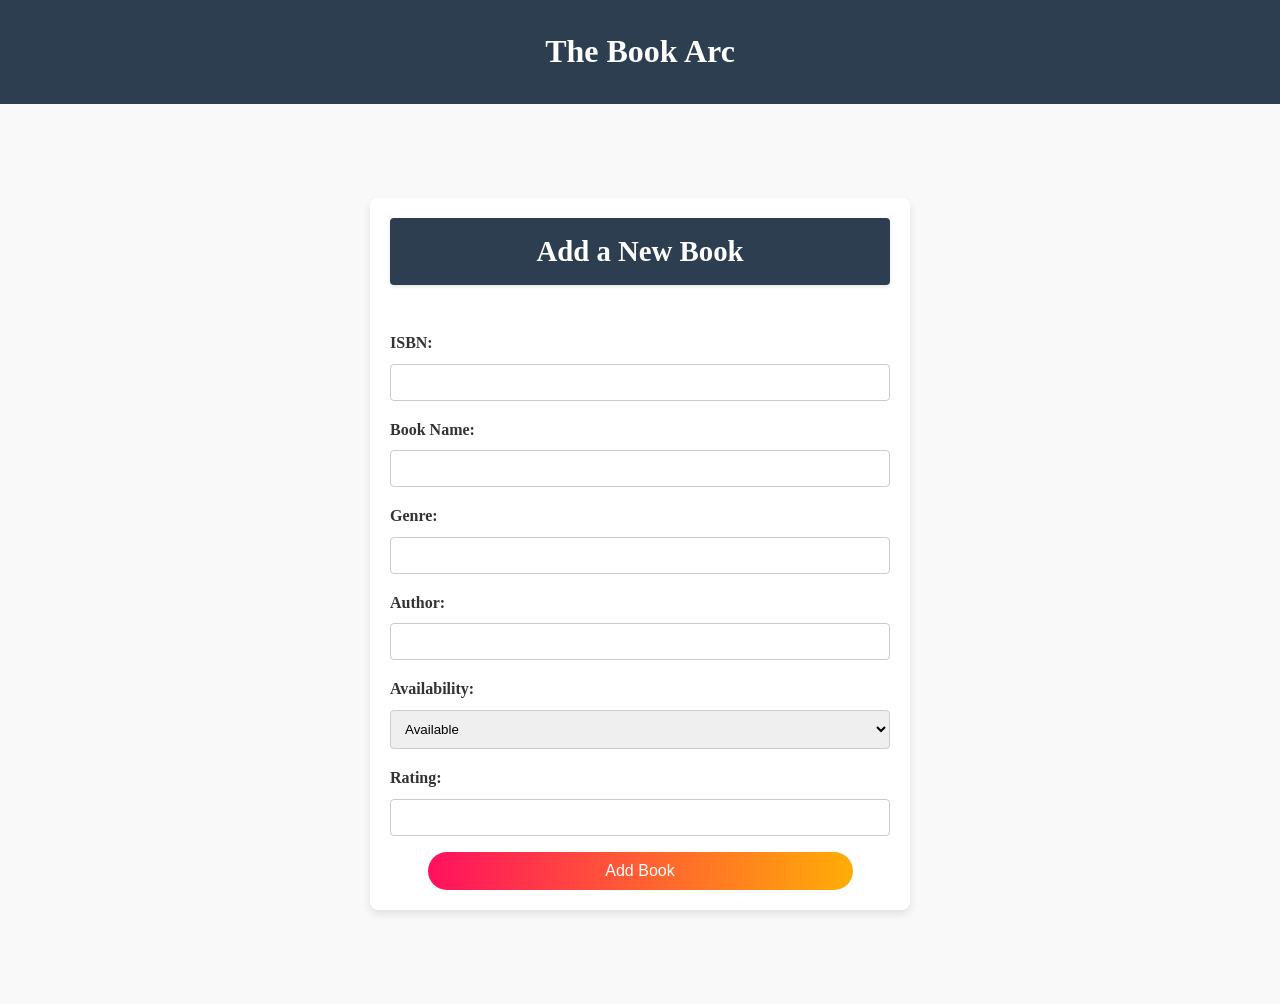
<file: templates/add_book.html>
<!DOCTYPE html>
<html lang="en">
  <head>
    <meta charset="UTF-8" />
    <meta name="viewport" content="width=device-width, initial-scale=1.0" />
    <link rel="stylesheet" href="/static/style.css" />
    <title>Add A New book</title>
  </head>
  <body>
    <header>
      <h1>The Book Arc</h1>
    </header>
    <main>
      <section class="add-book-section">
        <form action="/add_book" method="POST" class="add-book-form">
          <div class="form-header">
            <header>Add a New Book</header>
          </div>
          <br />
          <label for="isbn">ISBN:</label>
          <input type="text" id="isbn" name="isbn" required />

          <label for="book_name">Book Name:</label>
          <input type="text" id="book_name" name="book_name" required />

          <label for="book_name">Genre:</label>
          <input type="text" id="genre" name="genre" required />

          <label for="author">Author:</label>
          <input type="text" id="author" name="author" required />

          <label for="availability">Availability:</label>
          <select id="availability" name="availability" required>
            <option value="1">Available</option>
            <option value="0">Not Available</option>
          </select>

          <label for="rating">Rating:</label>
          <input
            type="number"
            id="rating"
            name="rating"
            step="0.1"
            min="0"
            max="5"
            required
          />

          <button type="submit" class="btn save-btn">Add Book</button>
        </form>
      </section>
    </main>
  </body>
</html>
</file>
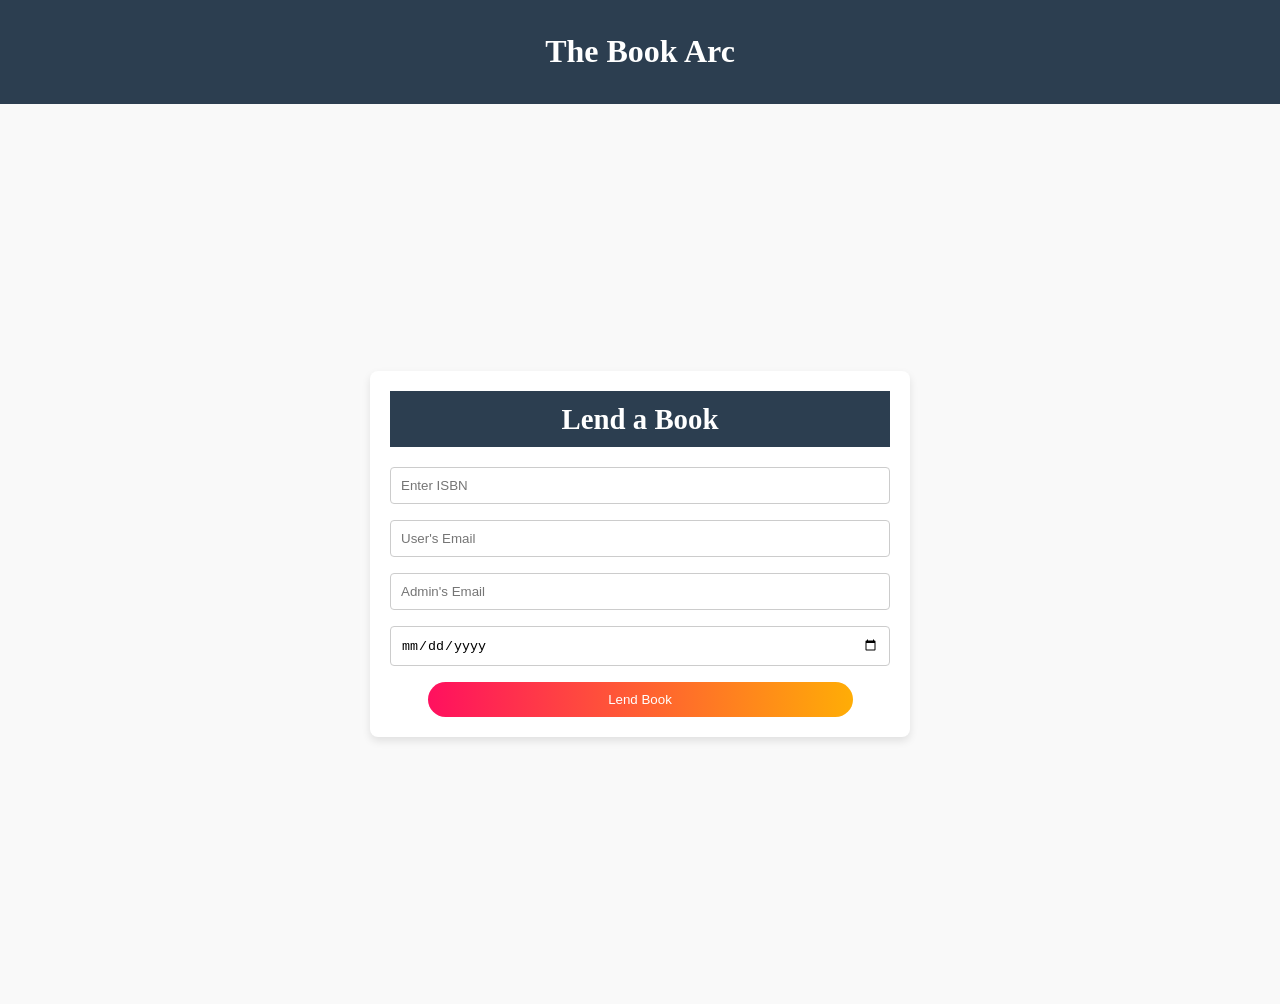
<file: templates/lend_book.html>
<!DOCTYPE html>
<html lang="en">
  <head>
    <meta charset="UTF-8" />
    <meta name="viewport" content="width=device-width, initial-scale=1.0" />
    <link rel="stylesheet" href="/static/style.css" />
  </head>
  <body>
    <header>
      <h1>The Book Arc</h1>
    </header>
    <main>
      <section class="lend-book-section">
        <form method="POST" action="/lend_book" class="lend-book-form">
          <header>Lend a Book</header>
          <input type="text" name="isbn" placeholder="Enter ISBN" required />
          <input
            type="email"
            name="user_email"
            placeholder="User's Email"
            required
          />
          <input
            type="email"
            name="admin_email"
            placeholder="Admin's Email"
            required
          />
          <input type="date" name="lend_date" required />
          <button type="submit" class="submit-btn">Lend Book</button>
        </form>
      </section>
    </main>
  </body>
</html>
</file>
<file: static/style.css>
/* General Body Styling */
 body {
    margin: 0;
    font-family: Arial, sans-serif;
    background-color: #f9f9f9;
    color: #333;
    line-height: 1.6;
}

/* Header */
header {
    text-align: center;
    padding: 5px;
    background-color: #2c3e50; /* Matches the form header */
    color: white;
    font-size: 1rem;
    font-weight: bold;
}



/* Login Page Section */
.login-section {
    display: flex;
    justify-content: center; /* Centers horizontally */
    align-items: center; /* Centers vertically */
    height: 100vh; /* Full viewport height */
    background-color: #f9f9f9;
}

/* Login Form */
.login-form {
    width: 100%;
    max-width: 500px; /* Limits the maximum width of the form */
    padding: 20px;
    background-color: white; /* White background */
    border-radius: 8px; /* Rounded corners */
    box-shadow: 0 4px 8px rgba(0, 0, 0, 0.1); /* Subtle shadow for depth */
    text-align: left; /* Aligns text to the left */
}

/* Form Header */
.login-form header {
    text-align: center; /* Centers the header text */
    font-size: 1.8rem; /* Matches the header text size */
    font-weight: bold; /* Ensures the text is bold */
    color: white; /* Matches the white text of the 'Lend a Book' header */
    margin: 0 0 20px; /* Adds space below the header */
    padding: 10px; /* Adds padding inside the header */
    background-color: #2c3e50; /* Dark blue/gray background similar to 'Lend a Book' */
    border-radius: 4px; /* Rounds the corners */
    box-shadow: 0 2px 4px rgba(0, 0, 0, 0.1); /* Adds subtle shadow for depth */
}

/* Input Fields */
.login-form label {
    display: block;
    margin-bottom: 8px;
    font-weight: bold;
    color: #2c3e50; /* Matches the header for consistency */
}

.login-form input {
    display: block;
    width: 100%;
    padding: 10px;
    margin-bottom: 16px;
    border: 1px solid #ccc;
    border-radius: 4px;
    box-sizing: border-box; /* Ensures padding is included in width */
}

/* Submit Button */
.login-btn {
    background:linear-gradient(to right, #ff105f, #ffad06);
    color: white; /* White text */
    font-size: 16px;
    padding: 10px 20px;
    border: none;
    border-radius: 4px;
    cursor: pointer;
    text-align: center;
    display: block;
    width: 100%; /* Full width button */
    font-weight: bold;
}

.login-btn:hover {
    background: linear-gradient(to right, #ff105f, #ffad06);
 /* Slightly darker gradient on hover */
}

/* Center Text (For the Sign-Up Link) */
.text-center {
    text-align: center;
    font-size: 14px;
    margin-top: 10px;
}

.text-center a {
    color: #ff7e5f; /* Match gradient for consistency */
    text-decoration: none;
}

.text-center a:hover {
    text-decoration: underline; /* Adds underline on hover */
}


/* Books Section */
.books {
    padding: 2rem;
    max-width: 1200px;
    margin: auto;
}

.books_box h1 {
    margin-bottom: 1rem;
    background-color: #2c3e50;
    color: #ecf0f1;
    font-size: 2rem;
    text-align: center;
}

.books_table {
    width: 100%;
    border-collapse: collapse;
    margin-top: 1rem;
    background: #fff;
    box-shadow: 0 4px 6px rgba(0, 0, 0, 0.1);
}

.books_table thead {
    background-color:  #007bff;
    color: #fff;
}

.books_table th, .books_table td {
    text-align: left;
    padding: 0.75rem;
    border: 1px solid #ddd;
}

.books_table tbody tr:nth-child(odd) {
    background-color: #f9f9f9;
}

.books_table tbody tr:hover {
    background-color: #f1f1f1;
}

.books_table td {
    color: #333;
}

.books_table th {
    font-weight: bold;
}

/* Responsive Design */
@media (max-width: 768px) {
    .books {
        padding: 1rem;
    }

    .books_table td, .books_table th {
        padding: 0.5rem;
    }
}

body {
    font-family: 'Georgia', serif;
    background-color: #f4f4f4;
    color: #333;
    margin: 0;
    padding: 0;
}



header h1 a {
    color: #ecf0f1;
    text-decoration: none;
}

.books_box {
    margin: 30px auto;
    max-width: 900px;
    background-color: #fff;
    box-shadow: 0 4px 8px rgba(0, 0, 0, 0.2);
    padding: 20px;
    border-radius: 8px;
}

.books_table {
    width: 100%;
    border-collapse: collapse;
}

.books_table th,
.books_table td {
    border: 1px solid #ddd;
    padding: 12px;
    text-align: left;
}

.books_table th {
    background-color: #2c3e50;
    color: white;
}

.books_table tr:nth-child(even) {
    background-color: #f9f9f9;
}

.books_table tr:hover {
    background-color: #f1f1f1;
}
.btn {
    font-size: 16px;
    padding: 5px 10px;
    margin: 0 5px;
    border: none;
    border-radius: 4px;
    cursor: pointer;
    color: white;
}

.update-btn {
    background-color: #4CAF50; /* Green */
}

.update-btn:hover {
    background-color: #45a049;
}

.delete-btn {
    background-color: #f44336; /* Red */
}

.delete-btn:hover {
    background-color: #e53935;
}

/* Container for Action Buttons */
.action-buttons-container {
    display: flex;
    justify-content: space-between; /* Ensures buttons are spaced out */
    align-items: center;
    margin: 10px 0;
}

/* Lend Book Button */
.lend-book-container {
    text-align: left;
}

.lend-book-btn {
    background-color: #2c3e50;
    color: white;
    font-size: 16px;
    padding: 10px 20px;
    border: none;
    border-radius: 4px;
    cursor: pointer;
    text-decoration: none;
}

.lend-book-btn:hover {
    background-color:  #2c3e50;
}
/* Add Book Button (No changes to existing styles) */
.add-book-container {
    text-align: right;
}

.add-book-btn { 
    background-color:#2c3e50;
    color: white;
    font-size: 16px;
    padding: 10px 20px;
    border: none;
    border-radius: 4px;
    cursor: pointer;
    text-decoration: none;
}

.add-book-btn:hover {
    background-color: #2c3e50;
}



/* Modal Styling */
.modal {
    display: none; /* Hidden by default */
    position: fixed;
    z-index: 1;
    left: 0;
    top: 0;
    width: 100%;
    height: 100%;
    overflow: auto;
    background-color: rgba(0, 0, 0, 0.4);
}

.modal-content {
    background-color: #fefefe;
    margin: 10% auto;
    padding: 20px;
    border: 1px solid #888;
    width: 50%;
    border-radius: 8px;
}

.close-btn {
    color: #aaa;
    float: right;
    font-size: 28px;
    font-weight: bold;
    cursor: pointer;
}

.close-btn:hover,
.close-btn:focus {
    color: black;
    text-decoration: none;
    cursor: pointer;
}

.save-btn {
    background-color: #28a745; /* Green */
    color: white;
    border: none;
    padding: 10px 20px;
    cursor: pointer;
    border-radius: 4px;
}

.save-btn:hover {
    background-color: #218838;
}


.add-book-section {
    display: flex;
    justify-content: center; /* Centers horizontally */
    align-items: center; /* Centers vertically */
    height: 100vh; /* Full viewport height */
    background-color: #f9f9f9; /* Matches lend book section background */
}

.add-book-form {
    width: 100%;
    max-width: 500px; /* Matches the width of the lend-book form */
    padding: 20px;
    background-color: white;
    border-radius: 8px; /* Consistent rounded corners */
    box-shadow: 0 4px 8px rgba(0, 0, 0, 0.1); /* Matches lend-book form shadow */
    text-align: left;
}

/* Form Header */
.add-book-form header {
    text-align: center; /* Centers the header text */
    font-size: 1.8rem; /* Matches the header text size */
    font-weight: bold; /* Ensures the text is bold */
    color: white; /* Matches the white text of the 'Lend a Book' header */
    margin: 0 0 20px; /* Adds space below the header */
    padding: 10px; /* Adds padding inside the header */
    background-color: #2c3e50; /* Dark blue/gray background similar to 'Lend a Book' */
    border-radius: 4px; /* Rounds the corners */
    box-shadow: 0 2px 4px rgba(0, 0, 0, 0.1); /* Adds subtle shadow for depth */
}

/* Input Fields */
.add-book-form label {
    display: block;
    margin-bottom: 8px;
    font-weight: bold; /* Bold labels for consistency */
}

.add-book-form input,
.add-book-form select {
    display: block;
    width: 100%;
    padding: 10px;
    margin-bottom: 16px;
    border: 1px solid #ccc;
    border-radius: 4px; /* Matches lend-book input style */
    box-sizing: border-box; /* Ensures padding is included in width */
}

/* Save Button */
.save-btn {
    width: 85%;
    padding: 10px 30px;
    cursor: pointer;
    display: block;
    margin: auto;
    background: linear-gradient(to right, #ff105f, #ffad06);
    border: 0;
    outline: none;
    border-radius: 30px;
}

.save-btn:hover {
    background-color: linear-gradient(to right, #ff105f, #ffad06);
}

.delete-btn {
    background-color: #dc3545; /* Red */
    color: white;
    font-size: 14px;
    padding: 5px 10px;
    border: none;
    border-radius: 4px;
    cursor: pointer;
}

.delete-btn:hover {
    background-color: #c82333;
}

/* Lend Book Section */
.lend-book-section {
    display: flex;
    justify-content: center; /* Centers horizontally */
    align-items: center; /* Centers vertically */
    height: 100vh; /* Full viewport height */
    background-color: #f9f9f9;
}

/* Lend Book Form */
.lend-book-form {
    width: 100%;
    max-width: 500px; /* Limits the maximum width of the form */
    padding: 20px;
    background-color: white;
    border-radius: 8px;
    box-shadow: 0 4px 8px rgba(0, 0, 0, 0.1);
    text-align: left;
}

/* Form Header */
.lend-book-form header {
    text-align: center; /* Centers the header text */
    font-size: 1.8rem; /* Makes the header text slightly larger */
    font-weight: bold; /* Ensures the text is bold */
    color: white; /* Dark gray for better readability */
    margin-bottom: 20px; /* Adds space below the header */
}

/* Input Fields */
.lend-book-form label {
    display: block;
    margin-bottom: 8px;
    font-weight: bold;
}

.lend-book-form input {
    display: block;
    width: 100%;
    padding: 10px;
    margin-bottom: 16px;
    border: 1px solid #ccc;
    border-radius: 4px;
    box-sizing: border-box; /* Ensures padding is included in width */
}

/* Submit Button */
.submit-btn {
    width: 85%;
    padding: 10px 30px;
    cursor: pointer;
    display: block;
    margin: auto;
    color: white;
    background: linear-gradient(to right, #ff105f, #ffad06);
    border: 0;
    outline: none;
    border-radius: 30px;
}

.submit-btn:hover {
    background-color: linear-gradient(to right, #ff105f, #ffad06);
}

/* For Search Page */
.allpage {
    height: 100%;
    width: 100%; 
    background-image: url(https://images.unsplash.com/photo-1621944190272-ec775aad58d0?fm=jpg&q=60&w=3000&ixlib=rb-4.0.3&ixid=M3wxMjA3fDB8MHxzZWFyY2h8NHx8bWluaW1hbCUyMGJvb2t8ZW58MHx8MHx8fDA%3D);
    background-size: cover;
    background-position: center;
    position: absolute;
    justify-content: center;
}
.ct-button{
    margin-top: 40px;
    margin-left: 65px;
    justify-self: center;
}
.catalogue-btn{
    width: 350px;
    top: 40px;
    padding: 10px 30px;
    cursor: pointer;
    display: block;
    margin: auto;
    background: linear-gradient(to right, #ff105f, #ffad06);
    border: 0;
    outline: none;
    border-radius: 30px;
    
}
.search{
    margin-top: 20px;
    
    display: flex;
    align-items: center;
    padding: 14px;
    border-radius: 28px;
    background: #f6f6f6;
    width: 35%;
    justify-self: center;
}
.search-input{
    font-size: 16px;
    color: #333333;
    margin-left: 14px;
    outline: none;
    border: none;
    background: transparent;
    flex: 1;
}
.search-bttn{
    border: none;
    background: transparent;
    color: #384B60;
    cursor: pointer;
}
</file>
